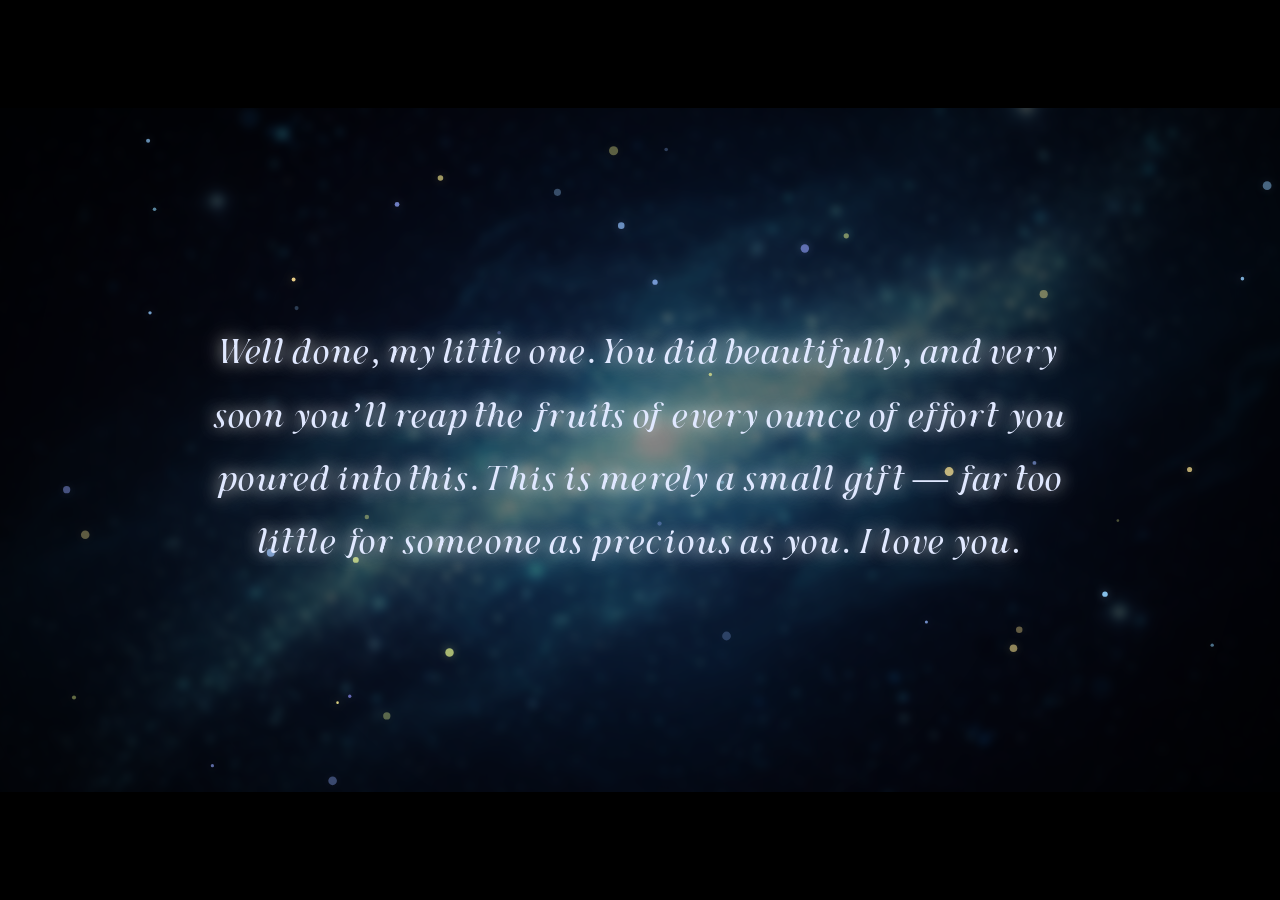
<file: second.html>
<!DOCTYPE html>
<html lang="en">

<head>
    <meta charset="UTF-8">
    <meta name="viewport" content="width=device-width, initial-scale=1.0">
    <title>A Gift</title>
    <link rel="stylesheet" href="style.css">
</head>

<body class="second-page">
    <div class="cinematic-bar top"></div>
    <div class="cinematic-bar bottom"></div>
    <div class="bg" style="background-image: url('images/bg3.png');"></div>
    <div class="overlay"></div>
    <canvas id="embers-canvas"></canvas>
    <div id="particles"></div>

    <div class="center-container">
        <p id="message-text"></p>
    </div>

    <!-- AUDIO PLAYER -->
    <!-- 3. Music (Edit src here if needed) -->
    <audio id="bg-audio" loop>
        <source src="song.mp4" type="audio/mp4">
    </audio>

    <script src="script.js"></script>
</body>

</html>
</file>
<file: style.css>
/* ============================================
   CINEMATIC PUZZLE EXPERIENCE - GLOBAL STYLES
   ============================================ */

/* ---- CUSTOM FONT ---- */
@font-face {
  font-family: 'Aylia';
  src: url('./fonts/Aylia DEMO.otf') format('opentype');
  font-weight: normal;
  font-style: normal;
  font-display: swap;
}

@font-face {
  font-family: 'CustomFont';
  src: url('./fonts/custom-font.otf') format('opentype');
  font-weight: normal;
  font-style: normal;
  font-display: swap;
}

/* ---- CSS VARIABLES / DESIGN TOKENS ---- */
/* EDIT HERE: Adjust colors, animation timing */
:root {
  /* Colors */
  --deep-space: #050A14;
  --dark-surface: rgba(11, 22, 40, 0.6);
  --accent-blue: #6B8CFF;
  --text-primary: #E0E8FF;
  --text-muted: #8A9BBF;
  --glow-blue: rgba(107, 140, 255, 0.6);
  --error-red: #FF4D4D;
  --soft-white: rgba(255, 255, 255, 0.9);

  /* Animation Timing */
  --anim-slow: 3s;
  --anim-medium: 1.5s;
  --anim-fast: 0.5s;
  --easing-smooth: cubic-bezier(0.4, 0, 0.2, 1);
  --easing-bounce: cubic-bezier(0.34, 1.56, 0.64, 1);
  --easing-dramatic: cubic-bezier(0.87, 0, 0.13, 1);
}

/* ---- RESET & BASE ---- */
*, *::before, *::after {
  margin: 0;
  padding: 0;
  box-sizing: border-box;
}

html, body {
  width: 100%;
  height: 100%;
  overflow: hidden;
  font-family: 'CustomFont', 'Cinzel', 'Georgia', serif;
  background: var(--deep-space);
  color: var(--text-primary);
  -webkit-font-smoothing: antialiased;
  -moz-osx-font-smoothing: grayscale;
}

/* ---- SCENE 1: PUZZLE PAGE ---- */
#puzzle-scene {
  position: fixed;
  inset: 0;
  width: 100%;
  height: 100vh;
  overflow: hidden;
  z-index: 1;
}

/* ---- BACKGROUND LAYERS ---- */
.bg-layer {
  position: absolute;
  inset: 0;
  width: 100%;
  height: 100%;
  z-index: 0;
}

.bg-neptune {
  /* EDIT HERE: Change Scene 1 background image */
  background: url('./images/neptune_bg.jpg') center/cover no-repeat;
  filter: blur(4px) brightness(0.5);
  transform: scale(1.1);
  animation: bgBreathe 20s ease-in-out infinite;
}

/* Vignette overlay */
.vignette-overlay {
  position: absolute;
  inset: 0;
  background: radial-gradient(ellipse at center, transparent 30%, rgba(0,0,0,0.7) 100%);
  z-index: 1;
  pointer-events: none;
}

/* Dark cinematic overlay */
.dark-overlay {
  position: absolute;
  inset: 0;
  background: rgba(5, 10, 20, 0.4);
  z-index: 2;
  pointer-events: none;
}

/* ---- FLOATING FOG LAYERS ---- */
.fog-layer {
  position: absolute;
  inset: 0;
  z-index: 3;
  pointer-events: none;
  overflow: hidden;
}

.fog-1, .fog-2, .fog-3 {
  position: absolute;
  border-radius: 50%;
  filter: blur(80px);
  opacity: 0.15;
}

.fog-1 {
  width: 600px;
  height: 600px;
  background: radial-gradient(circle, rgba(107, 140, 255, 0.4), transparent 70%);
  top: -10%;
  left: -10%;
  animation: fogDrift1 25s ease-in-out infinite;
}

.fog-2 {
  width: 500px;
  height: 500px;
  background: radial-gradient(circle, rgba(150, 180, 255, 0.3), transparent 70%);
  bottom: -15%;
  right: -10%;
  animation: fogDrift2 30s ease-in-out infinite;
}

.fog-3 {
  width: 400px;
  height: 400px;
  background: radial-gradient(circle, rgba(100, 160, 255, 0.25), transparent 70%);
  top: 40%;
  left: 50%;
  animation: fogDrift3 20s ease-in-out infinite;
}

/* ---- GLOWING ORBS ---- */
.orb {
  position: absolute;
  border-radius: 50%;
  filter: blur(2px);
  pointer-events: none;
  z-index: 4;
}

.orb-1 {
  width: 8px;
  height: 8px;
  background: rgba(107, 140, 255, 0.8);
  box-shadow: 0 0 20px 5px rgba(107, 140, 255, 0.5);
  top: 20%;
  left: 15%;
  animation: orbFloat1 15s ease-in-out infinite;
}

.orb-2 {
  width: 12px;
  height: 12px;
  background: rgba(150, 180, 255, 0.7);
  box-shadow: 0 0 30px 8px rgba(150, 180, 255, 0.4);
  top: 60%;
  right: 20%;
  animation: orbFloat2 18s ease-in-out infinite;
}

.orb-3 {
  width: 6px;
  height: 6px;
  background: rgba(180, 200, 255, 0.9);
  box-shadow: 0 0 15px 3px rgba(180, 200, 255, 0.6);
  bottom: 30%;
  left: 40%;
  animation: orbFloat3 12s ease-in-out infinite;
}

.orb-4 {
  width: 10px;
  height: 10px;
  background: rgba(107, 140, 255, 0.6);
  box-shadow: 0 0 25px 6px rgba(107, 140, 255, 0.3);
  top: 35%;
  left: 70%;
  animation: orbFloat1 20s ease-in-out infinite reverse;
}

/* ---- PARTICLE CANVAS ---- */
#embers-canvas {
  position: fixed; /* Changed to fixed to ensure it stays in viewport always */
  inset: 0;
  z-index: 5;
  pointer-events: none;
}

/* ---- UI PANEL ---- */
.ui-panel {
  position: fixed;
  top: 30px;
  left: 50%;
  transform: translateX(-50%);
  z-index: 100;
  background: rgba(11, 22, 40, 0.5);
  backdrop-filter: blur(15px);
  -webkit-backdrop-filter: blur(15px);
  border: 1px solid rgba(107, 140, 255, 0.2);
  border-radius: 20px;
  padding: 24px 40px;
  text-align: center;
  box-shadow: 
    0 8px 32px rgba(0, 0, 0, 0.4),
    inset 0 1px 0 rgba(255, 255, 255, 0.05);
  animation: uiSlideIn 1.2s var(--easing-smooth) forwards;
  opacity: 0;
}

.ui-title {
  font-size: 1.1rem;
  letter-spacing: 0.25em;
  text-transform: uppercase;
  color: var(--text-muted);
  margin-bottom: 6px;
  font-weight: 400;
}

.ui-subtitle {
  font-size: 0.75rem;
  letter-spacing: 0.15em;
  color: rgba(138, 155, 191, 0.6);
  margin-bottom: 20px;
}

/* ---- PASSWORD SLOTS ---- */
.slots-container {
  display: flex;
  gap: 10px;
  justify-content: center;
  align-items: center;
}

.slot {
  width: 44px;
  height: 52px;
  border: 2px dashed rgba(255, 255, 255, 0.2);
  border-radius: 10px;
  display: flex;
  align-items: center;
  justify-content: center;
  font-size: 1.4rem;
  color: var(--text-primary);
  text-shadow: 0 0 10px rgba(255, 255, 255, 0.3);
  transition: all 0.4s var(--easing-smooth);
  position: relative;
  overflow: hidden;
}

.slot.filled {
  border-style: solid;
  border-color: var(--accent-blue);
  background: rgba(107, 140, 255, 0.15);
  box-shadow: 
    0 0 20px rgba(107, 140, 255, 0.3),
    inset 0 0 10px rgba(107, 140, 255, 0.1);
  animation: slotPulse 0.6s var(--easing-bounce);
}

.slot-character {
  animation: charSnapIn 0.5s var(--easing-bounce) forwards;
}

/* ---- SCATTERED CHARACTERS ---- */
#scattered-chars {
  position: absolute;
  inset: 0;
  z-index: 10;
  pointer-events: none;
}

.scatter-char {
  position: absolute;
  font-size: 1.6rem;
  font-weight: 500;
  color: rgba(255, 255, 255, 0.7);
  text-shadow: 0 0 8px rgba(255, 255, 255, 0.15);
  cursor: pointer;
  pointer-events: all;
  user-select: none;
  transition: color 0.3s, text-shadow 0.3s;
  animation: charFloat linear infinite;
  will-change: transform;
}

/* EDIT HERE: Adjust the subtle glow on correct characters */
.scatter-char.correct {
  color: rgba(255, 255, 255, 1);
  font-size: 1.9rem; /* Slightly bigger */
  font-weight: 600;
  text-shadow: 
    0 0 15px rgba(107, 140, 255, 0.6),
    0 0 30px rgba(107, 140, 255, 0.4);
  animation: charFloat linear infinite, correctGlow 3s ease-in-out infinite;
}

.scatter-char:hover {
  color: rgba(255, 255, 255, 1);
  text-shadow: 0 0 15px rgba(255, 255, 255, 0.4);
  transform: scale(1.2);
}

.scatter-char.collecting {
  pointer-events: none;
  z-index: 200;
  transition: none;
}

.scatter-char.wrong-click {
  animation: errorDrop 0.6s var(--easing-smooth) forwards;
  pointer-events: none;
}

/* ---- PARTICLE BURST EFFECTS ---- */
.particle-container {
  position: fixed;
  inset: 0;
  z-index: 150;
  pointer-events: none;
}

.burst-particle {
  position: absolute;
  width: 4px;
  height: 4px;
  border-radius: 50%;
  background: var(--accent-blue);
  box-shadow: 0 0 6px 2px rgba(107, 140, 255, 0.6);
  pointer-events: none;
}

/* ---- TRANSITION OVERLAY ---- */
#transition-overlay {
  position: fixed;
  inset: 0;
  background: #000;
  z-index: 1000;
  opacity: 0;
  pointer-events: none;
  transition: opacity 1.5s var(--easing-dramatic);
}

#transition-overlay.active {
  opacity: 1;
  pointer-events: all;
}

/* ---- HINT TEXT ---- */
.hint-text {
  position: fixed;
  bottom: 40px;
  left: 50%;
  transform: translateX(-50%);
  z-index: 100;
  font-size: 0.7rem;
  letter-spacing: 0.2em;
  color: rgba(138, 155, 191, 0.4);
  text-transform: uppercase;
  animation: hintFade 4s ease-in-out infinite;
}

/* ============================================
   SCENE 2: MESSAGE PAGE
   ============================================ */

#message-scene {
  position: fixed;
  inset: 0;
  width: 100%;
  height: 100vh;
  overflow: hidden;
  z-index: 1;
  display: flex;
  align-items: center;
  justify-content: center;
}

.bg-message {
  /* EDIT HERE: Change Scene 2 background image */
  background: url('./images/bg2.jpg') center/cover no-repeat;
  filter: blur(2px) brightness(0.5);
  transform: scale(1.05);
  animation: bgBreatheSlow 25s ease-in-out infinite;
}

/* Cinematic bars */
.cine-bar {
  position: fixed;
  left: 0;
  right: 0;
  height: 8vh;
  background: #000;
  z-index: 50;
  pointer-events: none;
}

.cine-bar-top {
  top: 0;
  animation: barSlideDown 1s var(--easing-smooth) 0.5s both;
}

.cine-bar-bottom {
  bottom: 0;
  animation: barSlideUp 1s var(--easing-smooth) 0.5s both;
}

/* Message container */
.message-container {
  position: relative;
  z-index: 10;
  max-width: 800px;
  padding: 40px;
  text-align: center;
}

.message-text {
  font-size: 2.2rem;
  line-height: 1.8;
  color: rgba(255, 255, 255, 0.95);
  text-shadow: 
    0 0 30px rgba(255, 255, 255, 0.3),
    0 0 60px rgba(255, 255, 255, 0.1);
  letter-spacing: 0.02em;
  font-style: italic;
  opacity: 0;
}

.message-line {
  display: block;
  margin-bottom: 0.3em;
  opacity: 0;
  transform: translateY(20px);
}

/* ---- LIGHT BLOOM OVERLAY ---- */
.light-bloom {
  position: absolute;
  inset: 0;
  background: 
    radial-gradient(ellipse at 30% 50%, rgba(107, 140, 255, 0.08) 0%, transparent 50%),
    radial-gradient(ellipse at 70% 50%, rgba(150, 180, 255, 0.06) 0%, transparent 50%);
  z-index: 2;
  pointer-events: none;
  animation: bloomPulse 8s ease-in-out infinite;
}

/* ---- MESSAGE PAGE FOG ---- */
.message-fog .fog-1 {
  background: radial-gradient(circle, rgba(107, 140, 255, 0.2), transparent 70%);
  opacity: 0.2;
  animation: fogDrift1 35s ease-in-out infinite;
}

.message-fog .fog-2 {
  background: radial-gradient(circle, rgba(200, 180, 255, 0.15), transparent 70%);
  opacity: 0.15;
  animation: fogDrift2 40s ease-in-out infinite;
}

/* ============================================
   KEYFRAME ANIMATIONS
   ============================================ */

/* ---- Background animations ---- */
@keyframes bgBreathe {
  0%, 100% { transform: scale(1.1) translate(0, 0); }
  50% { transform: scale(1.15) translate(-1%, -1%); }
}

@keyframes bgBreatheSlow {
  0%, 100% { transform: scale(1.05) translate(0, 0); }
  50% { transform: scale(1.1) translate(-0.5%, -0.5%); }
}

/* ---- Fog drift animations ---- */
@keyframes fogDrift1 {
  0%, 100% { transform: translate(0, 0) scale(1); }
  33% { transform: translate(10%, 8%) scale(1.1); }
  66% { transform: translate(-5%, 12%) scale(0.95); }
}

@keyframes fogDrift2 {
  0%, 100% { transform: translate(0, 0) scale(1); }
  33% { transform: translate(-8%, -6%) scale(1.05); }
  66% { transform: translate(6%, -10%) scale(1.1); }
}

@keyframes fogDrift3 {
  0%, 100% { transform: translate(-50%, -50%) scale(1); }
  50% { transform: translate(-45%, -55%) scale(1.15); }
}

/* ---- Orb float animations ---- */
@keyframes orbFloat1 {
  0%, 100% { transform: translate(0, 0); }
  25% { transform: translate(30px, -40px); }
  50% { transform: translate(60px, -20px); }
  75% { transform: translate(20px, 30px); }
}

@keyframes orbFloat2 {
  0%, 100% { transform: translate(0, 0); }
  25% { transform: translate(-40px, 30px); }
  50% { transform: translate(-20px, 60px); }
  75% { transform: translate(30px, 20px); }
}

@keyframes orbFloat3 {
  0%, 100% { transform: translate(0, 0); }
  33% { transform: translate(25px, 35px); }
  66% { transform: translate(-35px, 15px); }
}

/* ---- Character animations ---- */
@keyframes charFloat {
  0% { transform: translate(0, 0) rotate(0deg); }
  25% { transform: translate(8px, -12px) rotate(2deg); }
  50% { transform: translate(-6px, -8px) rotate(-1deg); }
  75% { transform: translate(10px, 6px) rotate(1deg); }
  100% { transform: translate(0, 0) rotate(0deg); }
}

@keyframes correctGlow {
  0%, 100% { 
    text-shadow: 
      0 0 15px rgba(107, 140, 255, 0.6),
      0 0 30px rgba(107, 140, 255, 0.4);
  }
  50% { 
    text-shadow: 
      0 0 25px rgba(107, 140, 255, 0.9),
      0 0 50px rgba(107, 140, 255, 0.7);
  }
}

@keyframes charSnapIn {
  0% { 
    transform: scale(2) rotate(15deg); 
    opacity: 0;
    filter: blur(4px);
  }
  60% { 
    transform: scale(0.9) rotate(-5deg); 
    opacity: 1;
    filter: blur(0);
  }
  100% { 
    transform: scale(1) rotate(0deg); 
    opacity: 1;
    filter: blur(0);
  }
}

/* ---- Error animations ---- */
@keyframes errorDrop {
  0% { 
    transform: translateY(0); 
    color: rgba(255, 255, 255, 0.7);
    text-shadow: 0 0 8px rgba(255, 255, 255, 0.15);
  }
  20% { 
    transform: translateX(-5px); 
    color: var(--error-red);
    text-shadow: 0 0 15px rgba(255, 77, 77, 0.6);
  }
  40% { 
    transform: translateX(5px); 
    color: var(--error-red);
    text-shadow: 0 0 20px rgba(255, 77, 77, 0.8);
  }
  60% { 
    transform: translateX(-3px) translateY(10px); 
    color: var(--error-red);
    opacity: 0.7;
  }
  80% { 
    transform: translateX(2px) translateY(20px); 
    color: var(--error-red);
    opacity: 0.3;
  }
  100% { 
    transform: translateY(30px); 
    opacity: 0;
    color: var(--error-red);
  }
}

@keyframes slotPulse {
  0% { 
    transform: scale(1); 
    box-shadow: 0 0 0 rgba(107, 140, 255, 0);
  }
  50% { 
    transform: scale(1.15); 
    box-shadow: 0 0 30px rgba(107, 140, 255, 0.5);
  }
  100% { 
    transform: scale(1); 
    box-shadow: 0 0 20px rgba(107, 140, 255, 0.3);
  }
}

@keyframes errorShakeUI {
  0% { transform: translateX(-50%) translateY(0); }
  25% { transform: translateX(calc(-50% - 10px)) translateY(0); border-color: var(--error-red); }
  50% { transform: translateX(calc(-50% + 10px)) translateY(0); }
  75% { transform: translateX(calc(-50% - 10px)) translateY(0); border-color: var(--error-red); }
  100% { transform: translateX(-50%) translateY(0); }
}

.error-shake {
  animation: errorShakeUI 0.4s ease-in-out !important;
  box-shadow: 0 0 30px rgba(255, 77, 77, 0.4) !important;
}

/* ---- UI animations ---- */
@keyframes uiSlideIn {
  0% { 
    transform: translateX(-50%) translateY(-40px); 
    opacity: 0;
    filter: blur(8px);
  }
  100% { 
    transform: translateX(-50%) translateY(0); 
    opacity: 1;
    filter: blur(0);
  }
}

@keyframes hintFade {
  0%, 100% { opacity: 0.3; }
  50% { opacity: 0.7; }
}

/* ---- Cinematic bar animations ---- */
@keyframes barSlideDown {
  0% { transform: translateY(-100%); }
  100% { transform: translateY(0); }
}

@keyframes barSlideUp {
  0% { transform: translateY(100%); }
  100% { transform: translateY(0); }
}

/* ---- Light bloom ---- */
@keyframes bloomPulse {
  0%, 100% { opacity: 0.6; }
  50% { opacity: 1; }
}

/* ---- Entrance animations for message page ---- */
@keyframes messageFadeIn {
  0% { 
    opacity: 0; 
    transform: translateY(25px);
    filter: blur(6px);
  }
  100% { 
    opacity: 1; 
    transform: translateY(0);
    filter: blur(0);
  }
}

@keyframes sceneFadeIn {
  0% { opacity: 1; }
  100% { opacity: 0; }
}

/* ---- Success pulse for puzzle completion ---- */
@keyframes successFlash {
  0% { box-shadow: 0 0 0 0 rgba(107, 140, 255, 0); }
  50% { box-shadow: 0 0 60px 20px rgba(107, 140, 255, 0.6); }
  100% { box-shadow: 0 0 0 0 rgba(107, 140, 255, 0); }
}

/* ============================================
   RESPONSIVE DESIGN
   ============================================ */

@media (max-width: 768px) {
  .ui-panel {
    padding: 18px 24px;
    top: 20px;
  }

  .ui-title {
    font-size: 0.9rem;
    letter-spacing: 0.2em;
  }

  .slot {
    width: 36px;
    height: 44px;
    font-size: 1.1rem;
  }

  .slots-container {
    gap: 6px;
  }

  .scatter-char {
    font-size: 1.3rem;
  }

  .message-text {
    font-size: 1.4rem;
    line-height: 1.7;
  }

  .message-container {
    padding: 20px;
    max-width: 95%;
  }

  .cine-bar {
    height: 6vh;
  }

  .hint-text {
    font-size: 0.6rem;
    bottom: 20px;
  }
}

@media (max-width: 480px) {
  .message-text {
    font-size: 1.1rem;
    line-height: 1.6;
  }

  .slot {
    width: 32px;
    height: 40px;
    font-size: 1rem;
  }

  .ui-panel {
    padding: 14px 18px;
  }
}

/* ============================================
   RESTORED SCENE 2 STYLES (from previous work)
   ============================================ */

.second-page .bg {
    position: fixed;
    top: 0; left: 0; width: 100%; height: 100%;
    background-size: cover; background-position: center;
    filter: blur(4px) brightness(0.65); /* Darker so text and sparks show clearly */
    transform: scale(1.1);
    animation: slowBreathe 15s infinite alternate ease-in-out;
    will-change: transform;
    z-index: 1; /* Fix: Positive z-index to stay above body background */
}

.second-page .overlay {
    position: fixed; top: 0; left: 0; width: 100%; height: 100%;
    background: radial-gradient(circle, rgba(0, 0, 0, 0.2) 0%, rgba(0, 0, 0, 0.8) 100%); /* Slightly darker edges */
    z-index: 2; /* Fix */
    pointer-events: none;
}

@keyframes slowBreathe {
    0% { transform: scale(1.1); }
    100% { transform: scale(1.15); }
}

.cinematic-bar {
    position: fixed;
    left: 0;
    width: 100%;
    height: 12vh;
    background: #000;
    z-index: 20; /* High z-index */
    transition: transform 3s ease;
}

.cinematic-bar.top { top: 0; transform: translateY(-100%); }
.cinematic-bar.bottom { bottom: 0; transform: translateY(100%); }
.second-page.loaded .cinematic-bar { transform: translateY(0); }

.center-container {
    z-index: 10;
    display: flex;
    justify-content: center;
    align-items: center;
    width: 100%;
    height: 100vh;
    padding: 20px;
    position: relative;
}

#message-text {
    font-family: 'Aylia', 'Cinzel', serif; /* Apply custom font */
    font-size: 2.2rem;
    text-align: center;
    max-width: 900px;
    line-height: 1.8;
    letter-spacing: 2px;
    z-index: 10;
    color: var(--text-primary);
}

.smooth-char {
    opacity: 0;
    display: inline-block;
    transition: opacity 2s ease, text-shadow 2s ease, transform 2s ease;
    transform: translateY(10px) scale(0.95);
}

.smooth-char.visible {
    opacity: 1;
    text-shadow: 0 0 15px rgba(255, 255, 255, 0.8), 0 0 30px rgba(255, 255, 255, 0.4);
    transform: translateY(0) scale(1);
}

.dust {
    position: fixed;
    background: radial-gradient(circle, rgba(255, 255, 255, 0.8) 0%, rgba(255, 255, 255, 0) 70%);
    border-radius: 50%;
    opacity: 0;
    animation: floatDust 12s infinite linear;
    z-index: 3; /* Above overlay */
    pointer-events: none;
}

@keyframes floatDust {
    0% { transform: translateY(10vh) scale(0.5); opacity: 0; }
    20% { opacity: 0.6; }
    80% { opacity: 0.6; }
    100% { transform: translateY(-20vh) scale(1.5); opacity: 0; }
}

@media (max-width: 768px) {
    #message-text {
        font-size: 1.2rem;
        padding: 0 20px;
        line-height: 1.6;
        letter-spacing: 1px;
    }
    .smooth-char.visible {
        text-shadow: 0 0 10px rgba(255, 255, 255, 0.7), 0 0 20px rgba(255, 255, 255, 0.3);
    }
    .cinematic-bar { height: 10vh; }
}
</file>
